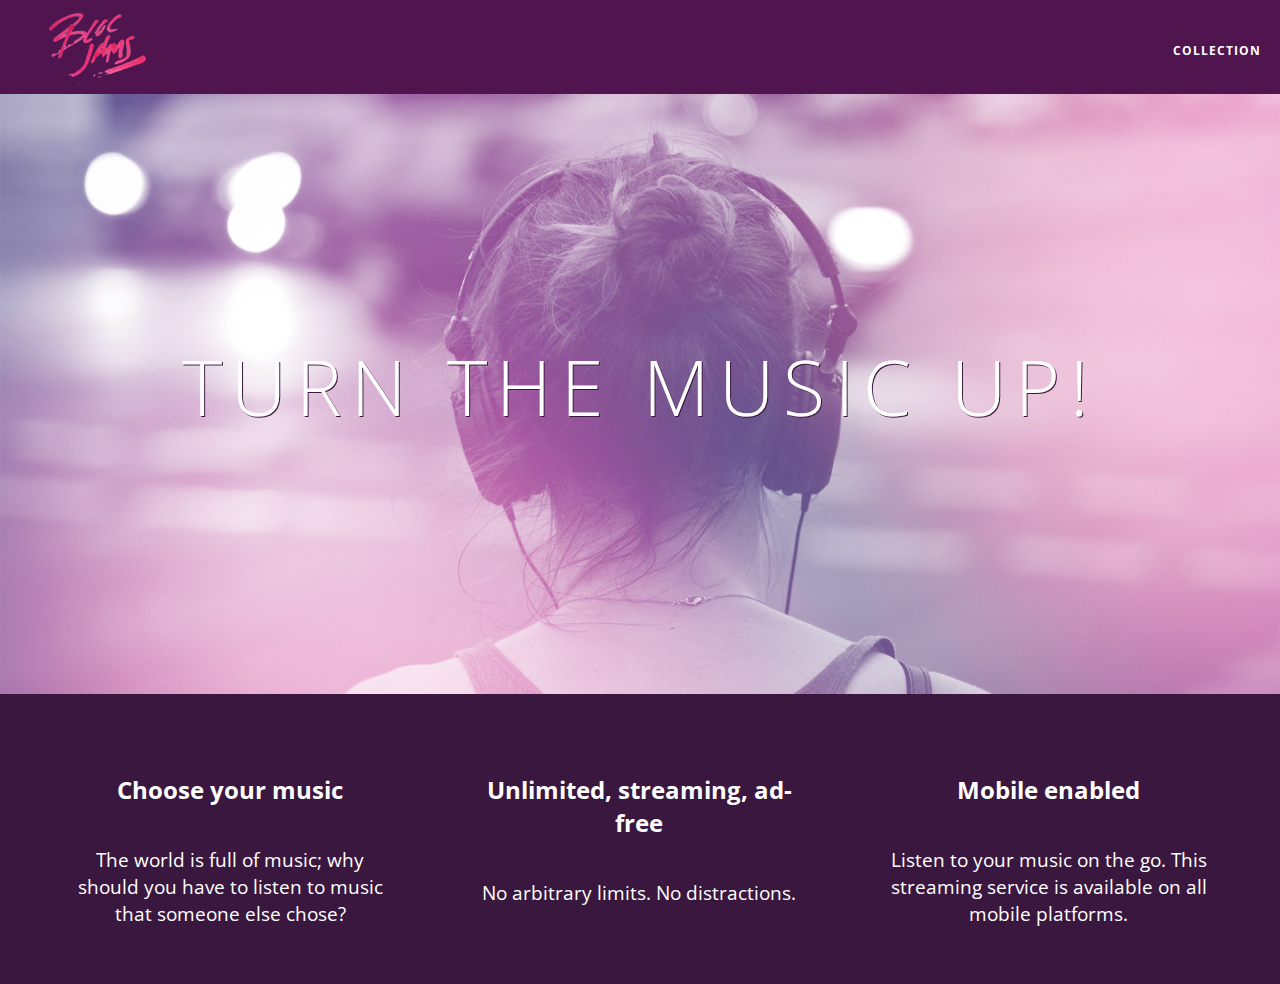
<file: index.html>
<! DOCTYPE html>
<html>
  <head>  
    <title>Bloc Jams</title>
    <meta name="viewport" content="width=device-width, initial-scale=1">
    <link rel="stylesheet" type="text/css" href="http://fonts.googleapis.com/css?family=Open+Sans:400,800,600,700,300">
    <link rel="stylesheet" type="text/css" href="http://code.ionicframework.com/ionicons/2.0.1/css/ionicons.min.css">
    <link rel="stylesheet" type="text/css" href="styles/normalize.css">
    <link rel="stylesheet" type="text/css" href="styles/main.css">
    <link rel="stylesheet" type="text/css" href="styles/landing.css">
  </head>

  <body class= "landing">
    <nav class ="navbar"> <!--nav bar-->
      <a href="index.html" class="logo">
             <img src="assets/images/bloc_jams_logo.png" alt="bloc jams logo">
         </a>
         <div class="links-container">
             <a href="collection.html" class="navbar-link">collection</a>
         </div>

    </nav>

    <section class="hero-content"> <!--hero-->
      <h1 class="hero-title">Turn the music up!</h1>
    </section>

    <section class="selling-points container clearfix"> <!-- selling points -->
      <div class="point column third">
          <span class="ion-music-note"></span>
            <h5 class="point-title">Choose your music</h5>
            <p class="point-description">The world is full of music; why should you have to listen to music that someone else chose?</p>
      </div>
      <div class="point column third">
          <span class="ion-radio-waves"></span>
            <h5 class="point-title">Unlimited, streaming, ad-free</h5>
            <p class="point-description">No arbitrary limits. No distractions.</p>
      </div>
      <div class="point column third">
          <span class="ion-iphone"></span>
            <h5 class="point-title">Mobile enabled</h5>
            <p class="point-description">Listen to your music on the go. This streaming service is available on all mobile platforms.</p>
      </div>   
    </section>
    
    <script src="https://code.jquery.com/jquery-2.1.3.min.js"></script>
    <script src="scripts/utilities.js"></script>
    <script src="scripts/fixtures.js"></script>
    <script src="scripts/landing.js"></script>         

  </body>
</html>
</file>
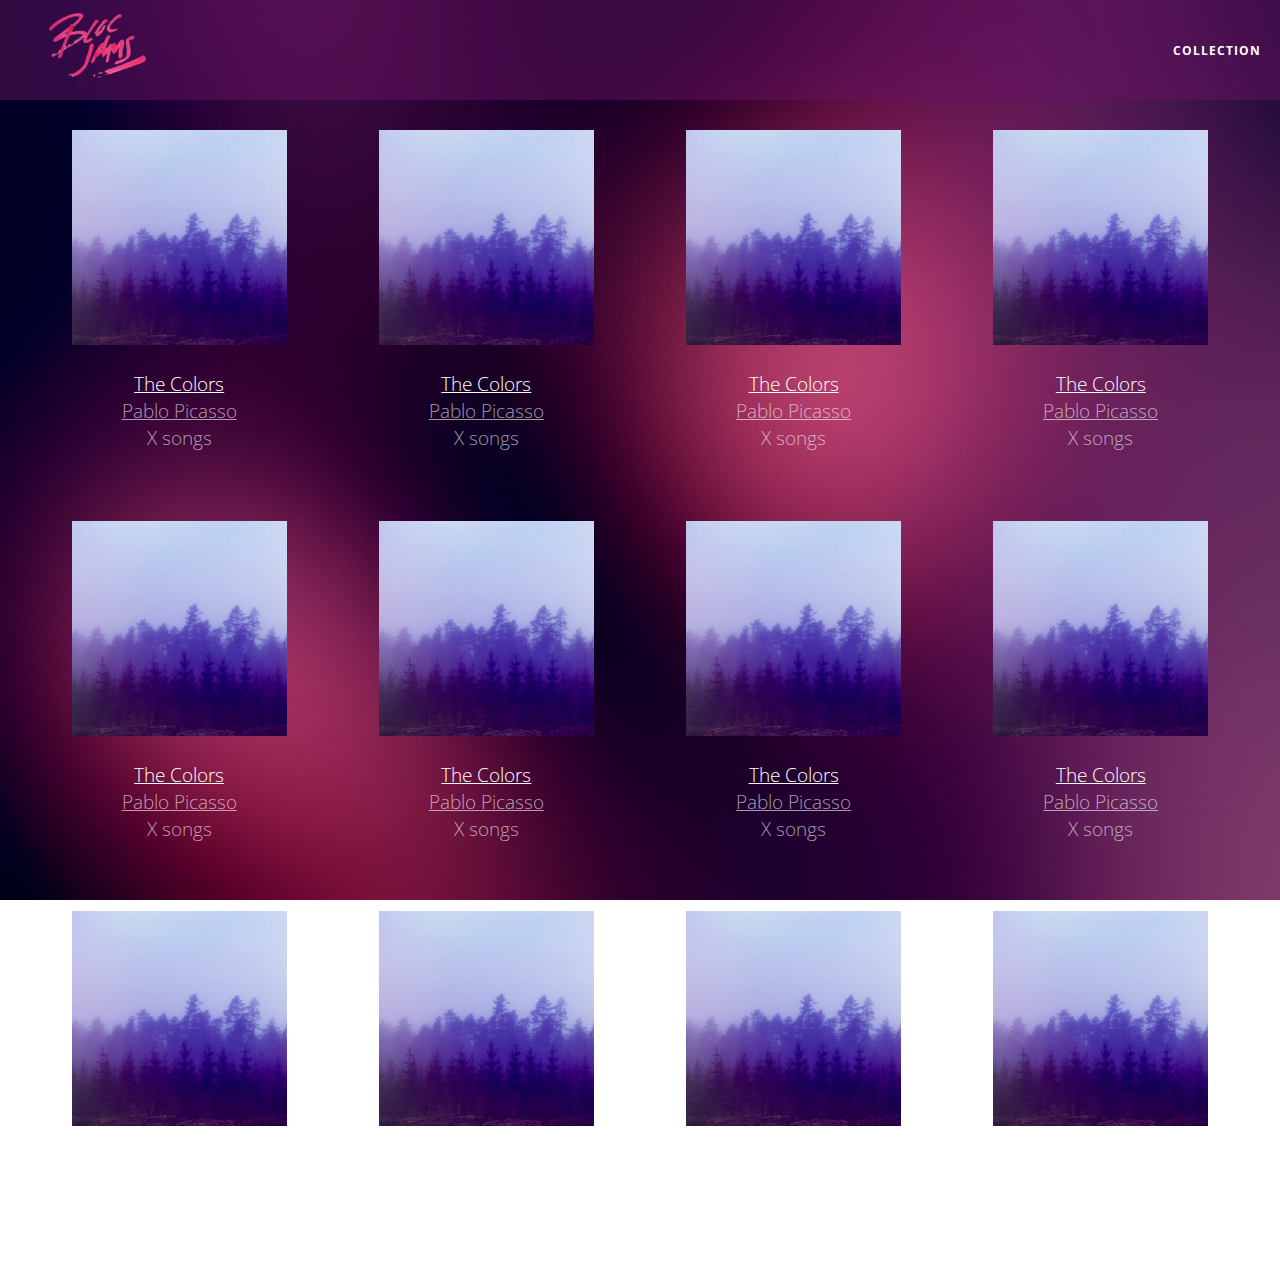
<file: collection.html>
<!DOCTYPE html>
 <html>
    <head>
      <title>Bloc Jams</title>
      <meta name="viewport" content="width=device-width, initial-scale=1">
      <link rel="stylesheet" type="text/css" href="http://fonts.googleapis.com/css?family=Open+Sans:400,800,600,700,300">
      <link rel="stylesheet" type="text/css" href="http://code.ionicframework.com/ionicons/2.0.1/css/ionicons.min.css">
      <link rel="stylesheet" type="text/css" href="styles/normalize.css">
      <link rel="stylesheet" type="text/css" href="styles/main.css">
      <link rel="stylesheet" type="text/css" href="styles/collection.css">
    </head>
    <body class = "collection">
      <nav class="navbar"> <!-- nav bar -->
        <a href="index.html" class="logo">
          <img src="assets/images/bloc_jams_logo.png" alt="bloc jams logo">
        </a>
        <div class="links-container">
          <a href="collection.html" class="navbar-link">collection</a>
        </div>
      </nav>
      <section class="album-covers container clearfix">
      </section>
    <script src="https://code.jquery.com/jquery-2.1.3.min.js"></script>
    <script src="scripts/collection.js"></script>
    <script src="scripts/fixtures.js"></script>
    
    </body>
 </html>
</file>
<file: styles/main.css>
*, *::before, *::after {
     -moz-box-sizing: border-box;
     -webkit-box-sizing: border-box;
     box-sizing: border-box;
 }

html {
     height: 100%; /* makes sure our HTML takes up 100% of the browser window */
     font-size: 100%;
 }
 
 body {
     font-family: 'Open Sans'; /* sets our font to the "Open Sans" typeface */
     color: white;             /* sets the text color to white */
     min-height: 100%;         /* says the height of the body must be, at minimum, 100% of the window */
 }
 

 .navbar {
     position: relative;
     padding: .5rem;
     /* #1 */
     background-color: rgba(101,18,95,0.5);
     /* #2 */
     z-index: 1;
 }
 
 .navbar .logo {
     position: relative; /* positioning will be explained in a resource */
     left: 2rem;
     cursor: pointer;  /* produces the finger-pointer icon when you hover over the logo */

 }

 .navbar .links-container {
     display: table;
     position: absolute;
     top: 0;
     right: 0;
     height: 100px;
     color: white;
     /* #3 */
     text-decoration: none;
 }
 .links-container .navbar-link {
     display: table-cell;
     position: relative;
     height: 100%;
     padding-left: 1rem;
     padding-right: 1rem;
     /* #4 */
     vertical-align: middle;
     color: white;
     font-size: 0.625rem;
     letter-spacing: 0.05rem;
     font-weight: 700;
     text-transform: uppercase;
     /* #3 */
     text-decoration: none;
     cursor: pointer;
 }

  /* #5 */
 .links-container .navbar-link:hover {
     color: rgb(233,50,117);

 }
 
 .links-container .navbar-link:active{
     color: rgb(233,50,117);
     background-color: white;
 }

 .container {
     margin: 0 auto;
     max-width: 64rem;
 }

 .container.narrow {
     max-width: 56rem;
 }

 
.clearfix::before,
.clearfix::after {
   content: " ";
   display: table;
}

.clearfix::after {
   clear: both;
}

 /* Medium and small screens (640px) */
 @media (min-width: 640px) {
   html { font-size: 112%; } 
 
     .column {
         float: left;
         padding-left: 1rem;
         padding-right: 1rem;
     }

     .column.full { width: 100%; }
     .column.two-thirds { width: 66.7%; }
     .column.half { width: 50%; }
     .column.third { width: 33.3%; }
     .column.fourth { width: 25%; }
     .column.flow-opposite { float: right; }  
 }
 /* Large screens (1024px) */
 @media (min-width: 1024px) {
   html { font-size: 120%; }
 }
</file>
<file: styles/landing.css>
body.landing {
     background-color: rgb(58,23,63); /* sets the background color to an RGB value (see below) */
 }
 .hero-content {
     position: relative;
     min-height: 600px;
     background-image: url(../assets/images/bloc_jams_bg.jpg);
     background-repeat: no-repeat;
     background-position: center center;
     background-size: cover;
 }
 
 .hero-content .hero-title {
     position: absolute;
     top: 40%;
     -webkit-transform: translateY(-50%);
     -moz-transform: translateY(-50%);
     transform: translateY(-50%);
     width: 100%;
     text-align: center;
     font-size: 4rem;
     font-weight: 300;
     text-transform: uppercase;
     letter-spacing: 0.5rem;
     text-shadow: 1px 1px 0px rgb(58,23,63);
 }
 .selling-points {
     position: relative;
     
 }
 
 .point {
     position: relative;
     padding: 2rem;
     text-align: center;
     opacity: 0;
     -webkit-transform: scaleX(0.9) translateY(3rem);
     -moz-transform: scaleX(0.9) translateY(3rem);
     transform: scaleX(0.9) translateY(3rem);
     -webkit-transition: all 0.75s steps(4,end)
     -moz-transition: all 0.75s steps(4,end);
     transition: all .75s steps(4,end);
     -webkit-transition-delay: 0.2s;
     -moz-transition-delay: 0.2s;
     transition-delay: 0.2s;

 }
 
 .point .point-title {
     font-size: 1.25rem;
 }
 
 .ion-music-note,
 .ion-radio-waves,
 .ion-iphone {
     color: rgb(233,50,117);
     font-size: 5rem;
</file>
<file: styles/collection.css>
body.collection {
     background-image: url(../assets/images/blurred_backgrounds/blur_bg_2.jpg);
     background-repeat: no-repeat;
     background-attachment: fixed;
     background-position: center center;
     background-size: cover;
 }
 
 .album-covers {
     position: relative;
 }
 
 .collection-album-container {
     position: relative;
     margin-top: 30px;
     margin-bottom: 20px;
     text-align: center;
 }
 
 .collection-album-container .caption {
     margin-top: 10px;
 }
 
 .collection-album-container .caption p {
     font-size: 1rem;
     font-weight: 300;
     color: rgba(255, 255, 255, 0.6);
 }
 
 .collection-album-container .caption p a {
     color: rgba(255, 255, 255, 0.6);
 }
 
 .collection-album-container .caption p a.album-name {
     color: white;
 }
 
 .collection-album-container img {
     width: 80%;
 }
</file>
